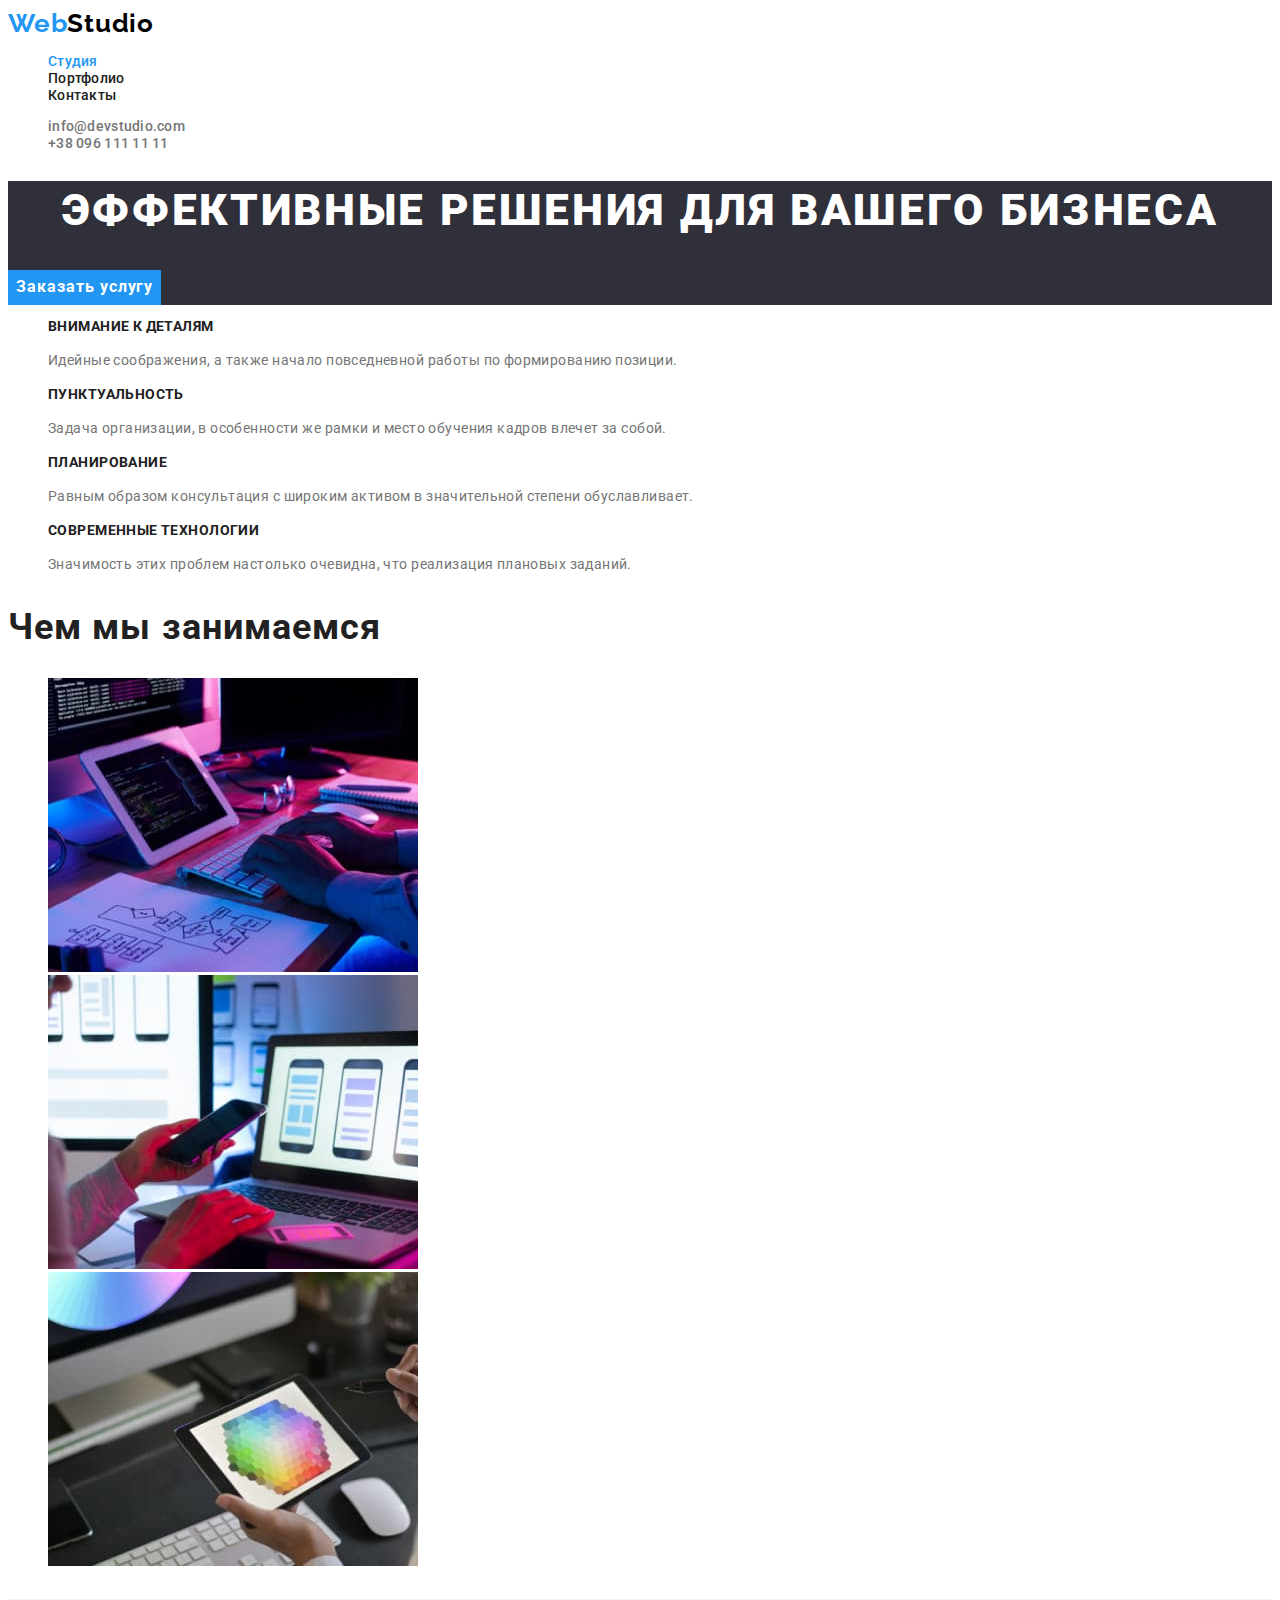
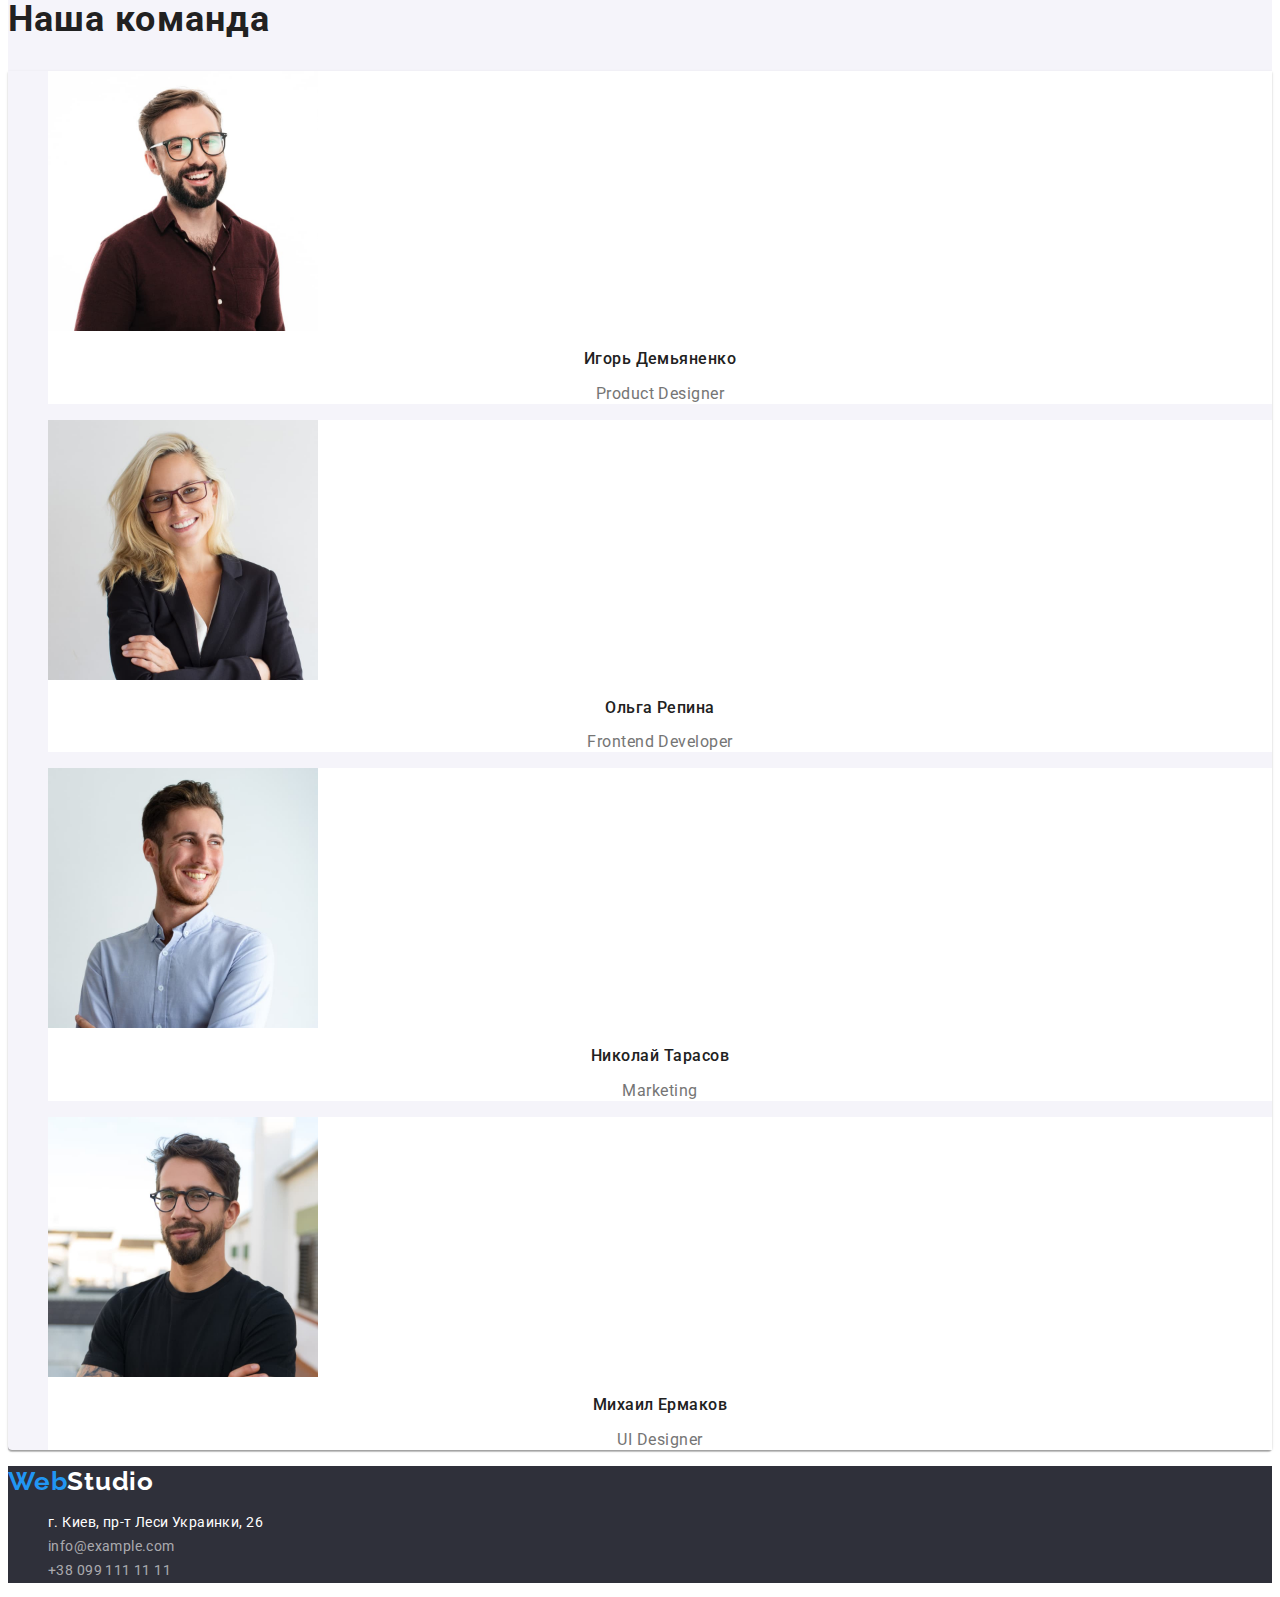
<file: index.html>
<!DOCTYPE html>
<html lang="ru">
  <head>
    <meta charset="UTF-8" />
    <meta http-equiv="X-UA-Compatible" content="IE=edge" />
    <meta name="viewport" content="width=device-width, initial-scale=1.0" />
    <link rel="preconnect" href="https://fonts.googleapis.com" />
    <link rel="preconnect" href="https://fonts.gstatic.com" crossorigin />
    <link
      href="https://fonts.googleapis.com/css2?family=Raleway:wght@700&family=Roboto:wght@400;500;700;900&display=swap"
      rel="stylesheet"
    />
    <link rel="stylesheet" href="./css/styles.css" />
    <title>Web Studio</title>
  </head>
  <body>
    <header class="header">
      <nav class="header-navigation">
        <a href="" class="webstudio web link">Web<span class="webstudio studio">Studio</span></a>
        <ul class="header-list list">
          <li class="header-item">
            <a href="" class="header-link link current">Студия</a>
          </li>
          <li class="header-item">
            <a href="./portfolio.html" class="header-link link">Портфолио</a>
          </li>
          <li class="header-item">
            <a href="" class="header-link link">Контакты</a>
          </li>
        </ul>
      </nav>
      <ul class="header-contact-list list">
        <li class="header-contact-item">
          <a class="header-mail link" href="mailto:info@devstudio.com">info@devstudio.com</a>
        </li>
        <li class="header-contact-item">
          <a class="header-tel link" href="tel:+380961111111">+38 096 111 11 11</a>
        </li>
      </ul>
    </header>
    <main>
      <section class="hero">
        <h1 class="hero-title">Эффективные решения для вашего бизнеса</h1>
        <button type="button" class="hero-btn">Заказать услугу</button>
      </section>
      <section class="features">
        <h2 class="features-title">Особенности работы студии</h2>
        <ul class="features-list list">
          <li class="features-item">
            <h3 class="features-text-title">Внимание к деталям</h3>
            <p class="features-text">
              Идейные соображения, а также начало повседневной работы по формированию позиции.
            </p>
          </li>
          <li class="features-item">
            <h3 class="features-text-title">Пунктуальность</h3>
            <p class="features-text">
              Задача организации, в особенности же рамки и место обучения кадров влечет за собой.
            </p>
          </li>
          <li class="features-item">
            <h3 class="features-text-title">Планирование</h3>
            <p class="features-text">
              Равным образом консультация с широким активом в значительной степени обуславливает.
            </p>
          </li>
          <li class="features-item">
            <h3 class="features-text-title">Современные технологии</h3>
            <p class="features-text">
              Значимость этих проблем настолько очевидна, что реализация плановых заданий.
            </p>
          </li>
        </ul>
      </section>
      <section class="working">
        <h2 class="working-title">Чем мы занимаемся</h2>
        <ul class="working-list list">
          <li class="working-item">
            <img
              src="./images/img1.jpg"
              alt="процес разработки приложения"
              width="370"
              height="294"
            />
          </li>
          <li class="working-item">
            <img
              src="./images/img2.jpg"
              alt="процес разработки мобильного приложения"
              width="370"
              height="294"
            />
          </li>
          <li class="working-item">
            <img
              src="./images/img3.jpg"
              alt="выбор цветовой гаммы элемента продукта"
              width="370"
              height="294"
            />
          </li>
        </ul>
      </section>
      <section class="team">
        <h2 class="team-title">Наша команда</h2>
        <ul class="team-list list">
          <li class="team-item">
            <img
              src="./images/our_team1.jpg"
              alt="фото Игоря Демьяненко"
              width="270"
              height="260"
            />
            <h3 class="team-item-title">Игорь Демьяненко</h3>
            <p lang="en" class="team-item-text">Product Designer</p>
          </li>
          <li class="team-item">
            <img src="./images/our_team2.jpg" alt="фото Ольги Репиной" width="270" height="260" />
            <h3 class="team-item-title">Ольга Репина</h3>
            <p lang="en" class="team-item-text">Frontend Developer</p>
          </li>
          <li class="team-item">
            <img
              src="./images/our_team3.jpg"
              alt="фото Николая Тарасова"
              width="270"
              height="260"
            />
            <h3 class="team-item-title">Николай Тарасов</h3>
            <p lang="en" class="team-item-text">Marketing</p>
          </li>
          <li class="team-item">
            <img
              src="./images/our_team4.jpg"
              alt="фото Михаила Ермакова"
              width="270"
              height="260"
            />
            <h3 class="team-item-title">Михаил Ермаков</h3>
            <p lang="en" class="team-item-text">UI Designer</p>
          </li>
        </ul>
      </section>
    </main>
    <footer class="footer">
      <a href=" " class="webstudio web link"
        >Web<span class="webstudio footer-studio">Studio</span></a
      >
      <address class="footer-contacts">
        <ul class="footer-contact-list list">
          <li class="footer-contact-item">
            <a
              class="footer-adress link"
              href="https://goo.gl/maps/MFCcc29Dd1iXqdY96"
              target="_blank"
              rel="noopener noindex nofollow"
            >
              г. Киев, пр-т Леси Украинки, 26</a
            >
          </li>
          <li class="footer-contact-item">
            <a class="footer-mail link" href="mailto:info@example.com">info@example.com</a>
          </li>
          <li class="footer-contact-item">
            <a class="footer-tel link" href="+380991111111">+38 099 111 11 11</a>
          </li>
        </ul>
      </address>
    </footer>
  </body>
</html>
</file>
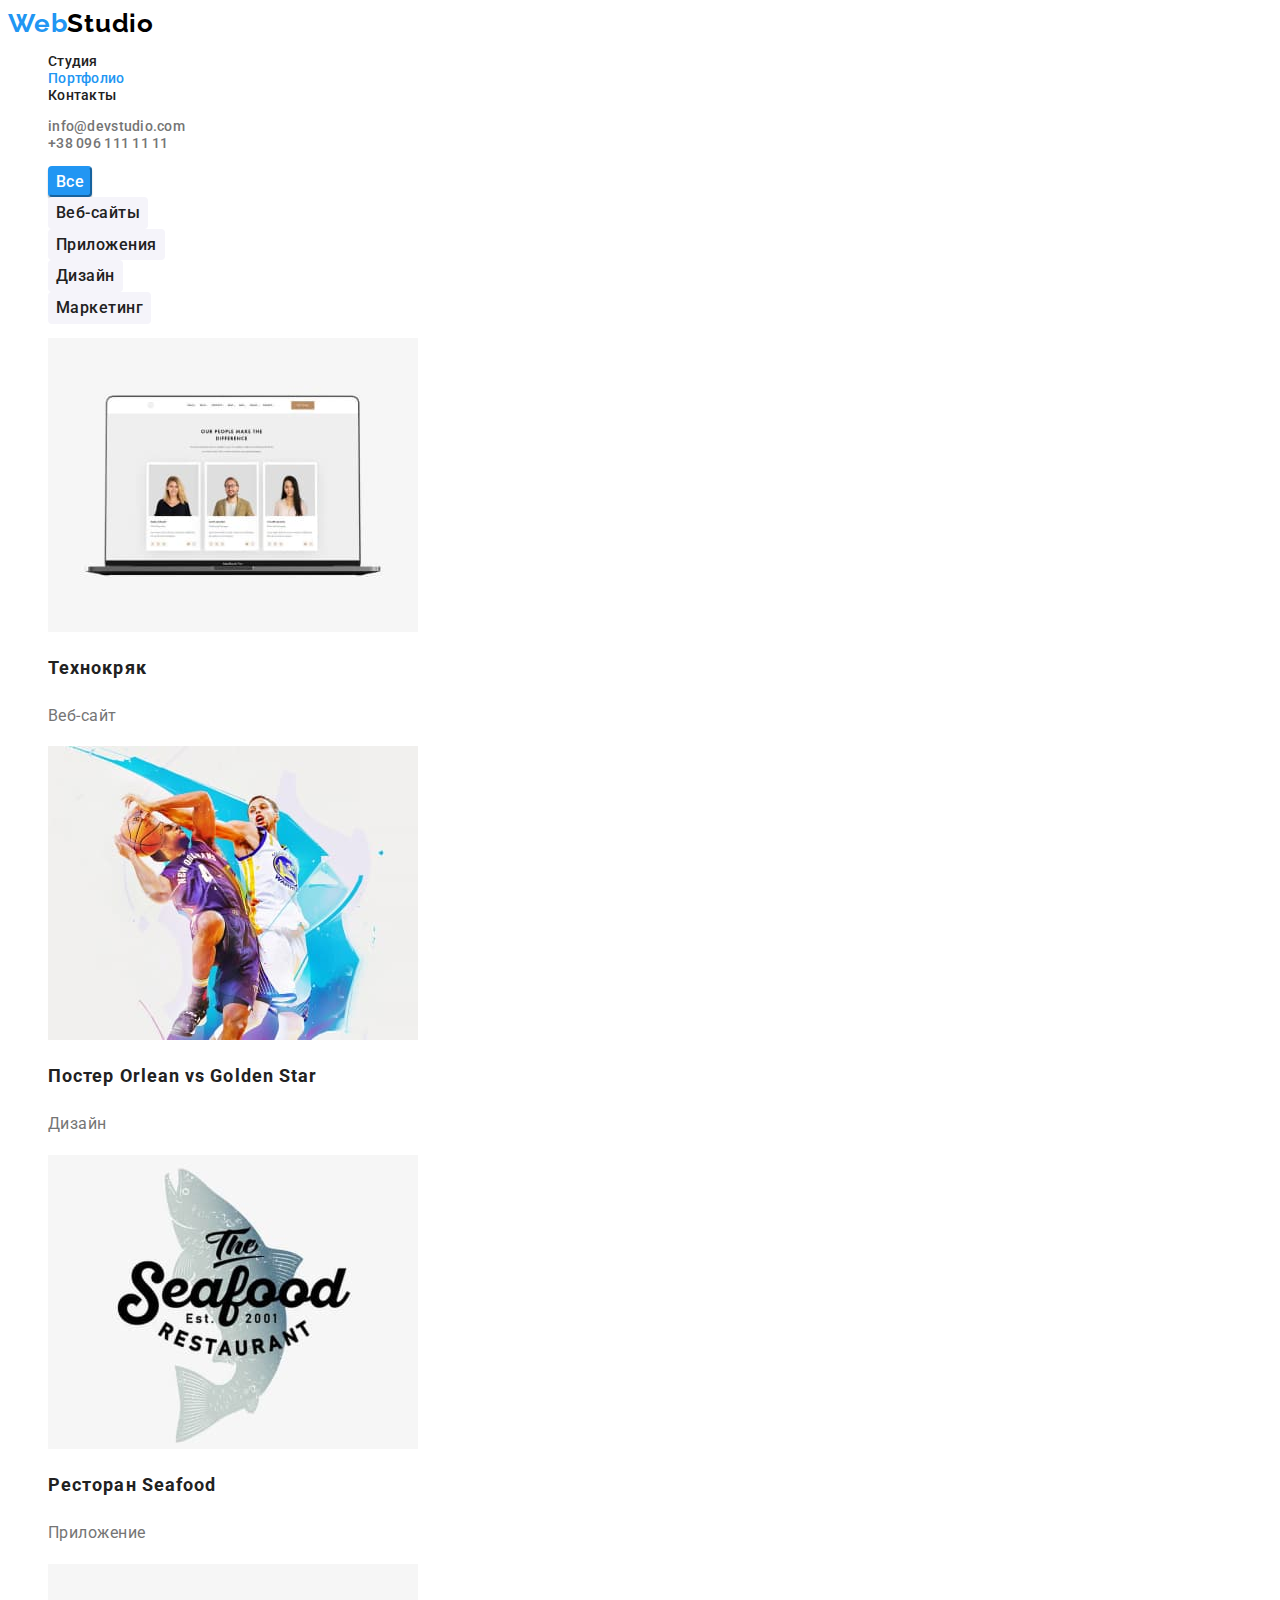
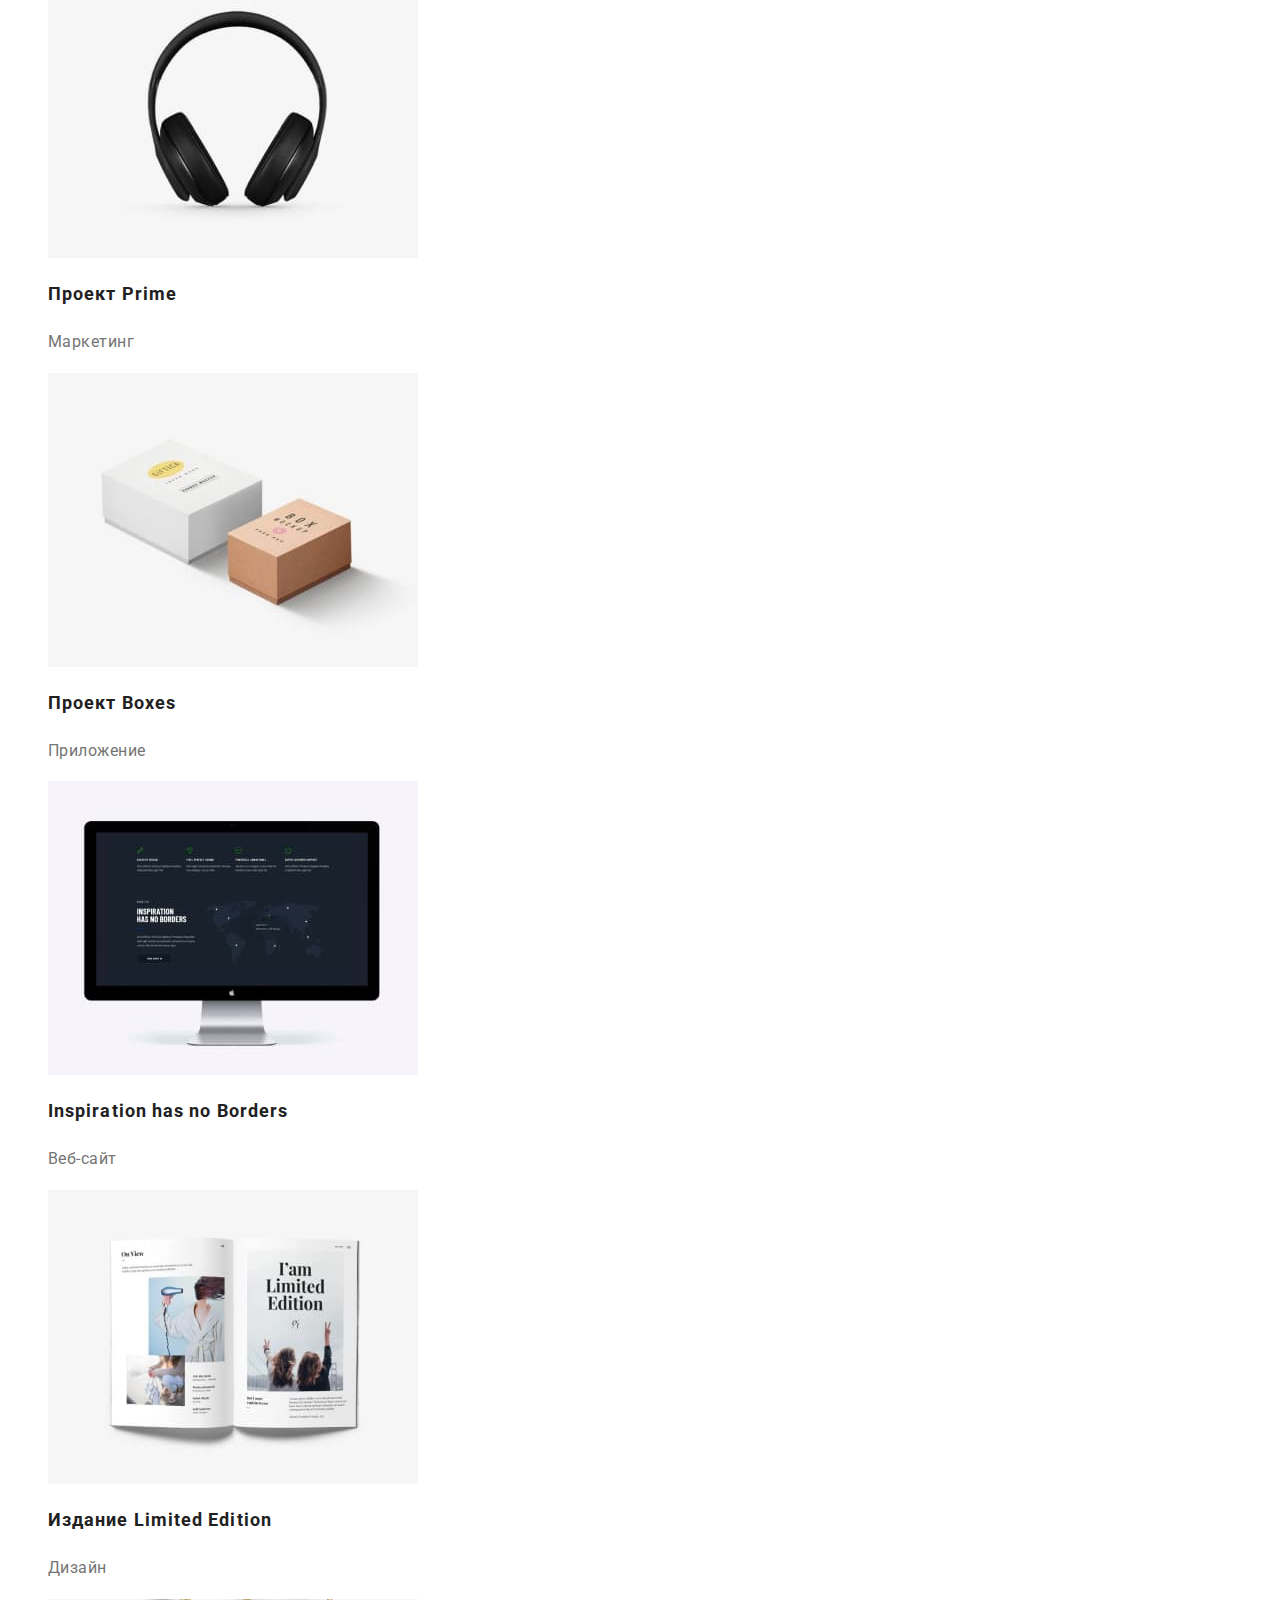
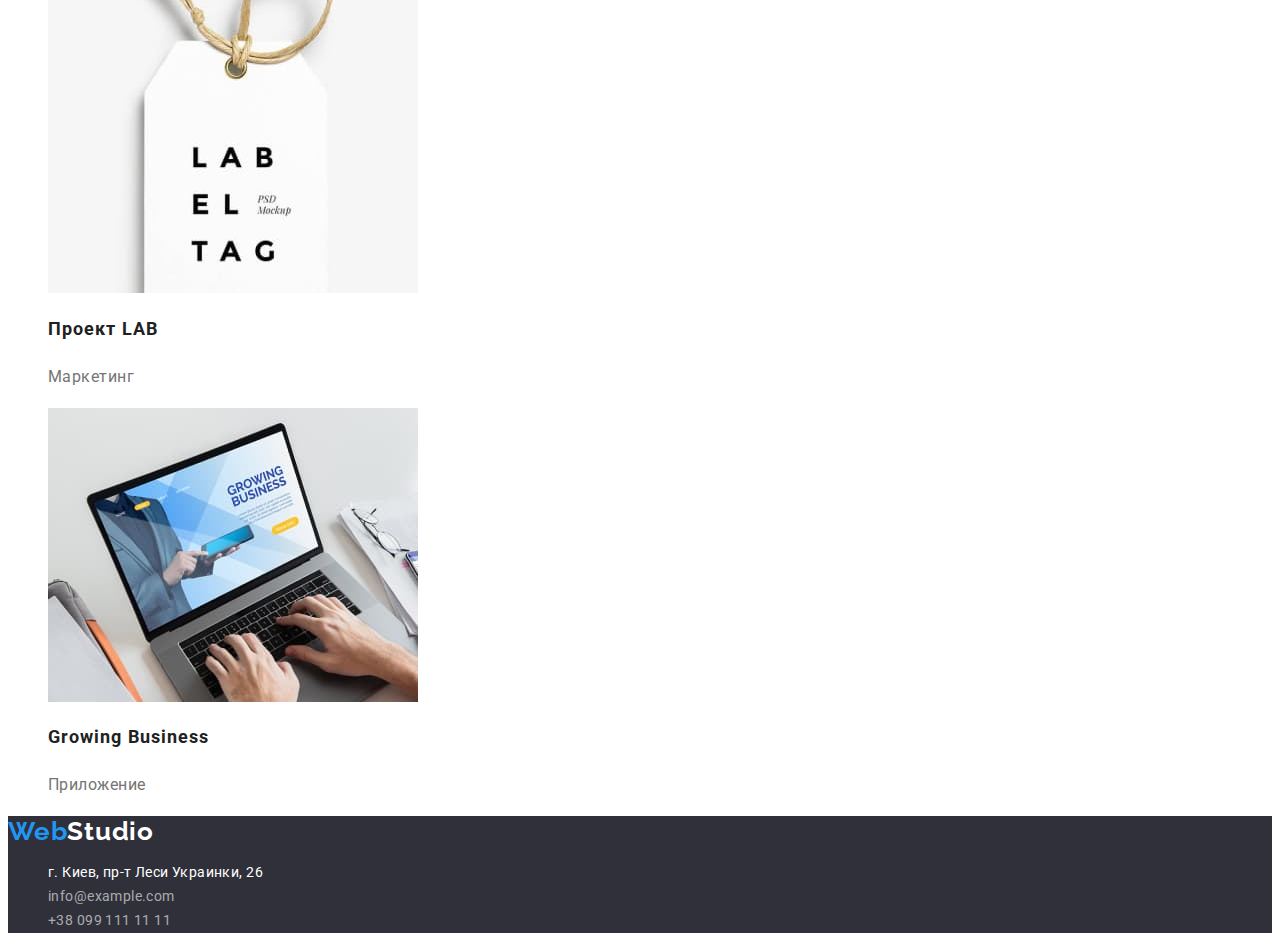
<file: portfolio.html>
<!DOCTYPE html>
<html lang="ru">
  <head>
    <meta charset="UTF-8" />
    <meta http-equiv="X-UA-Compatible" content="IE=edge" />
    <meta name="viewport" content="width=device-width, initial-scale=1.0" />
    <link rel="preconnect" href="https://fonts.googleapis.com" />
    <link rel="preconnect" href="https://fonts.gstatic.com" crossorigin />
    <link
      href="https://fonts.googleapis.com/css2?family=Raleway:wght@700&family=Roboto:wght@400;500;700;900&display=swap"
      rel="stylesheet"
    />
    <link rel="stylesheet" href="./css/styles.css" />
    <title>Portfolio</title>
  </head>
  <body>
    <header class="header">
      <nav class="header-navigation">
        <a href="" class="webstudio web link">Web<span class="webstudio studio">Studio</span></a>
        <ul class="header-list list">
          <li class="header-item">
            <a href="./index.html" class="header-link link">Студия</a>
          </li>
          <li class="header-item">
            <a href="" class="header-link link current">Портфолио</a>
          </li>
          <li class="header-item">
            <a href="" class="header-link link">Контакты</a>
          </li>
        </ul>
      </nav>
      <ul class="header-contact-list list">
        <li class="header-contact-item">
          <a class="header-mail link" href="mailto:info@devstudio.com">info@devstudio.com</a>
        </li>
        <li class="header-contact-item">
          <a class="header-tel link" href="tel:+380961111111">+38 096 111 11 11</a>
        </li>
      </ul>
    </header>
    <main>
      <section class="project-filters">
        <h1 class="project-filters-title">Фильтр проектов</h1>
        <ul class="button-list list">
          <li class="button-list-item">
            <button class="filter-btn first-btn" type="button">Все</button>
          </li>
          <li class="button-list-item">
            <button class="filter-btn" type="button">Веб-сайты</button>
          </li>
          <li class="button-list-item">
            <button class="filter-btn" type="button">Приложения</button>
          </li>
          <li class="button-list-item">
            <button class="filter-btn" type="button">Дизайн</button>
          </li>
          <li class="button-list-item">
            <button class="filter-btn" type="button">Маркетинг</button>
          </li>
        </ul>
        <ul class="project-list list">
          <li class="project-list-item">
            <img src="./images/project1.jpg" alt="образец сайта" width="370" height="294" />
            <h2 class="project-list-title">Технокряк</h2>
            <p class="project-list-text">Веб-сайт</p>
          </li>
          <li class="project-list-item">
            <img src="./images/project2.jpg" alt="игра в баскетбол" width="370" height="294" />
            <h2 class="project-list-title">Постер <span lang="en">Orlean vs Golden Star</span></h2>
            <p class="project-list-text">Дизайн</p>
          </li>
          <li class="project-list-item">
            <img src="./images/project3.jpg" alt="лого ресторана" width="370" height="294" />
            <h2 class="project-list-title">Ресторан <span lang="en">Seafood</span></h2>
            <p class="project-list-text">Приложение</p>
          </li>
          <li class="project-list-item">
            <img src="./images/project4.jpg" alt="наушники" width="370" height="294" />
            <h2 class="project-list-title">Проект <span lang="en">Prime</span></h2>
            <p class="project-list-text">Маркетинг</p>
          </li>
          <li class="project-list-item">
            <img src="./images/project5.jpg" alt="две коробки" width="370" height="294" />
            <h2 class="project-list-title">Проект <span lang="en">Boxes</span></h2>
            <p class="project-list-text">Приложение</p>
          </li>
          <li class="project-list-item">
            <img
              src="./images/project6.jpg"
              alt="изображение веб-сайта на мониторе"
              width="370"
              height="294"
            />
            <h2 lang="en" class="project-list-title">Inspiration has no Borders</h2>
            <p class="project-list-text">Веб-сайт</p>
          </li>
          <li class="project-list-item">
            <img
              src="./images/project7.jpg"
              alt="разворот страниц журнала"
              width="370"
              height="294"
            />
            <h2 class="project-list-title">Издание <span lang="en">Limited Edition</span></h2>
            <p class="project-list-text">Дизайн</p>
          </li>
          <li class="project-list-item">
            <img src="./images/project8.jpg" alt="бирка с лого" width="370" height="294" />
            <h2 class="project-list-title">Проект <span lang="en">LAB</span></h2>
            <p class="project-list-text">Маркетинг</p>
          </li>
          <li class="project-list-item">
            <img
              src="./images/project9.jpg"
              alt="работа с приложением на ноутбуке"
              width="370"
              height="294"
            />
            <h2 lang="en" class="project-list-title">Growing Business</h2>
            <p class="project-list-text">Приложение</p>
          </li>
        </ul>
      </section>
    </main>
    <footer class="footer">
      <a href=" " class="webstudio web link"
        >Web<span class="webstudio footer-studio">Studio</span></a
      >
      <address class="footer-contacts">
        <ul class="footer-contact-list list">
          <li class="footer-contact-item">
            <a
              class="footer-adress link"
              href="https://goo.gl/maps/MFCcc29Dd1iXqdY96"
              target="_blank"
              rel="noopener noindex nofollow"
            >
              г. Киев, пр-т Леси Украинки, 26</a
            >
          </li>
          <li class="footer-contact-item">
            <a class="footer-mail link" href="mailto:info@example.com">info@example.com</a>
          </li>
          <li class="footer-contact-item">
            <a class="footer-tel link" href="+380991111111">+38 099 111 11 11</a>
          </li>
        </ul>
      </address>
    </footer>
  </body>
</html>
</file>
<file: css/styles.css>
:root {
  --background-white: #ffffff;
  --text-white: #ffffff;
  --hero-background-color: #2f303a;
  --footer-backround-color: #2f303a;
  --hover-and-focus-color: #2196f3;
  --main-color: #212121;
  --main-text-color: #757575;
  --main-btn-color: #f5f4fa;
  --second-btn-color: #188ce8;
  --black-color: #000000;
  --second-background-color: #f5f4fa;
}
body {
  font-family: 'Roboto', sans-serif;
  color: var(--main-color);
  background-color: var(--background-white);
  font-size: 14px;
}
.link {
  text-decoration: none;
}
.list {
  list-style: none;
}
.features-title,
.project-filters-title {
  visibility: hidden;
  position: absolute;
  white-space: nowrap;
  width: 1px;
  height: 1px;
  overflow: hidden;
  border: 0;
  padding: 0;
  clip: rect(0 0 0 0);
  clip-path: inset(50%);
  margin: -1px;
}

/* -------------Header------------- */
.header {
  background-color: var(--background-white);
}
.webstudio {
  font-family: 'Raleway', sans-serif;
  font-weight: 700;
  font-size: 26px;
  line-height: 1.19;
  letter-spacing: 0.03em;
}
.web {
  color: var(--hover-and-focus-color);
}
.studio {
  color: var(--black-color);
}
.header-link {
  font-weight: 500;
  font-size: 14px;
  line-height: 1.14;
  letter-spacing: 0.02em;
  color: var(--main-color);
}
.header-mail,
.header-tel {
  font-weight: 500;
  font-size: 14px;
  line-height: 1.14;
  letter-spacing: 0.02em;
  color: var(--main-text-color);
}
.current,
.header-link:hover,
.header-link:focus,
.header-mail:hover,
.header-mail:focus,
.header-tel:hover,
.header-tel:focus {
  color: var(--hover-and-focus-color);
}

/* -------------Hero------------- */
.hero {
  background-color: var(--hero-background-color);
}
.hero-title {
  font-weight: 900;
  font-size: 44px;
  line-height: 1.36;
  text-align: center;
  letter-spacing: 0.06em;
  text-transform: uppercase;
  color: var(--text-white);
}
.hero-btn {
  font-family: inherit;
  font-weight: 700;
  font-size: 16px;
  line-height: 1.8;
  letter-spacing: 0.06em;
  color: var(--text-white);
  background-color: var(--hover-and-focus-color);
  cursor: pointer;
  border-color: transparent;
}
.hero-btn:hover,
.hero-btn:focus {
  background-color: var(--second-btn-color);
}
/* -------------Особенности------------- */
.features-text-title {
  font-size: 14px;
  line-height: 1.14;
  letter-spacing: 0.03em;
  text-transform: uppercase;
}
.features-text {
  line-height: 1.71;
  letter-spacing: 0.03em;
  color: var(--main-text-color);
}
/* -------------Чем мы занимаемся------------- */
.working-title {
  font-size: 36px;
  line-height: 1.16;
  letter-spacing: 0.03em;
}
/* -------------Наша команда------------- */
.team {
  background-color: var(--second-background-color);
}
.team-item {
  background-color: var(--background-white);
}
.team-list {
  box-shadow: 0px 1px 3px rgba(0, 0, 0, 0.12), 0px 1px 1px rgba(0, 0, 0, 0.14),
    0px 2px 1px rgba(0, 0, 0, 0.2);
  border-radius: 0px 0px 4px 4px;
}
.team-title {
  font-size: 36px;
  line-height: 1.16;
  letter-spacing: 0.03em;
}
.team-item-title {
  font-weight: 500;
  font-size: 16px;
  line-height: 1.18;
  text-align: center;
  letter-spacing: 0.03em;
}
.team-item-text {
  font-size: 16px;
  line-height: 1.18;
  text-align: center;
  letter-spacing: 0.03em;
  color: var(--main-text-color);
}
/* -------------Footer------------- */
.footer {
  background-color: var(--footer-backround-color);
}
.footer-studio {
  color: var(--text-white);
}
.footer-adress {
  font-style: normal;
  font-size: 14px;
  line-height: 1.71;
  letter-spacing: 0.03em;
  color: var(--text-white);
}
.footer-mail,
.footer-tel {
  font-style: normal;
  font-size: 14px;
  line-height: 1.71;
  letter-spacing: 0.03em;
  color: rgba(255, 255, 255, 0.6);
}
.footer-adress:hover,
.footer-adress:focus,
.footer-mail:hover,
.footer-mail:focus,
.footer-tel:hover,
.footer-tel:focus {
  color: var(--hover-and-focus-color);
}

/* -------------ПОРТФОЛИО------------- */
/* -------------Фильтр------------- */

.filter-btn {
  font-family: inherit;
  font-weight: 500;
  font-size: 16px;
  line-height: 1.6;
  text-align: center;
  letter-spacing: 0.03em;
  color: var(--main-color);
  background-color: var(--main-btn-color);
  border-radius: 4px;
  cursor: pointer;
  border-color: transparent;
}
.first-btn,
.filter-btn:hover,
.filter-btn:focus {
  color: var(--text-white);
  border-color: var(--hover-and-focus-color);
  background-color: var(--hover-and-focus-color);
  box-shadow: 0px 3px 1px rgba(0, 0, 0, 0.1), 0px 1px 2px rgba(0, 0, 0, 0.08),
    0px 2px 2px rgba(0, 0, 0, 0.12);
  border-radius: 4px;
}
/* -------------Проекты------------- */
.project-list-item {
  background-color: var(--background-white);
  box-sizing: border-box;
}
.project-list-title {
  font-size: 18px;
  line-height: 2;
  letter-spacing: 0.06em;
}
.project-list-text {
  font-size: 16px;
  line-height: 1.8;
  letter-spacing: 0.03em;
  color: var(--main-text-color);
}
</file>
